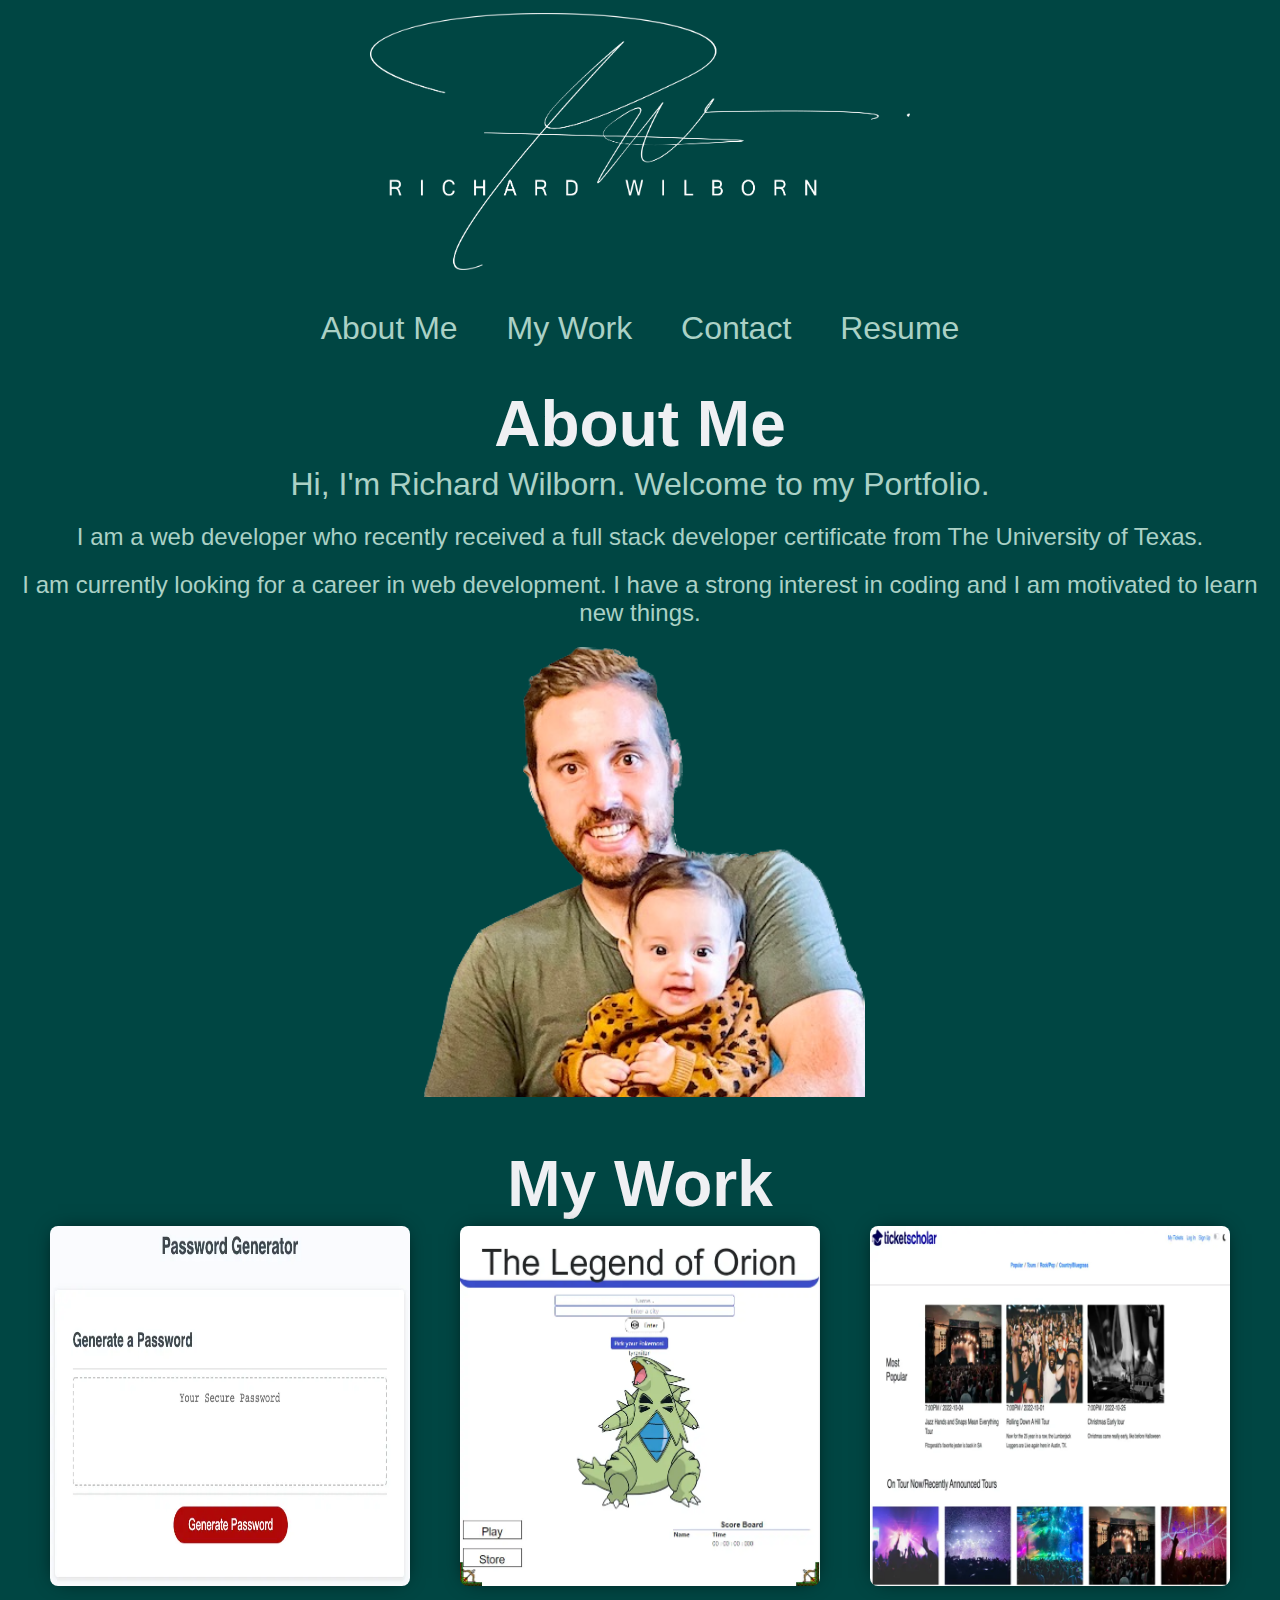
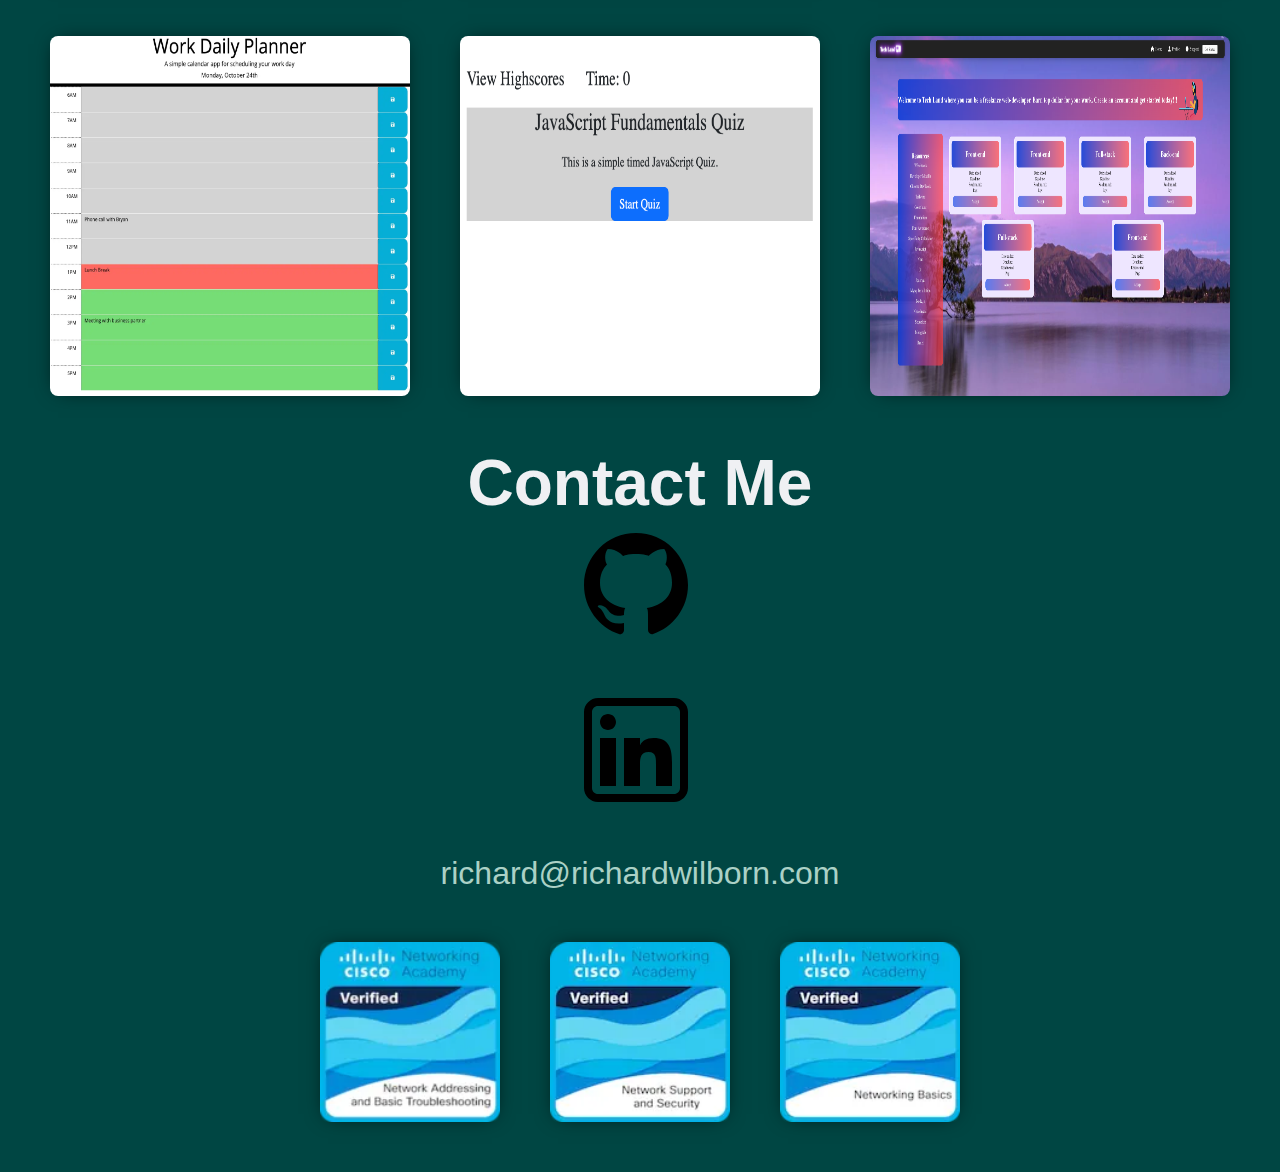
<file: index.html>
<!DOCTYPE html>
<html lang="en-US">
  <head>
    <meta charset="UTF-8">
    <meta http-equiv="X-UA-Compatible" content="IE=edge">
    <meta name="viewport" content="width=device-width, initial-scale=1.0">
    <link rel="canonical" href="https://richardwilborn.com/">
    <meta name="description" content="Richard Wilborn is a full-stack web developer based in Austin, Texas. He has experience in a variety of technologies such as HTML, CSS, JavaScript, API's, Node.js, OOP, SQL, React.">
    <meta name="keywords" content="Richard Wilborn, Austin, Texas, Full-Stack, Web Developer, Coding">
    <title>Richard Wilborn | Full-Stack Web Developer</title>
    <link rel="stylesheet" type="text/css" href="Assets/styles.css">
    <link rel="stylesheet" href="https://cdnjs.cloudflare.com/ajax/libs/font-awesome/4.7.0/css/font-awesome.min.css">
  </head>

  <body>
    <img id="logo" class="picOflogo" src="Assets/Richard_Wilborn_white.webp" alt="Richard Wilborn">
    <header>
      <div class="container container-nav">
        <nav>
          <ul>
            <li><a href="#aboutme">About Me</a></li>
            <li><a href="#mywork">My Work</a></li>
            <li><a href="#contact">Contact</a></li>
            <li><a href="resume.html">Resume</a></li>
          </ul>
        </nav>
      </div>
    </header>

    <section id="aboutme"><h1>About Me</h1>
      <p>Hi, I'm Richard Wilborn. Welcome to my Portfolio.</p>
      <p2>I am a web developer who recently received a full stack developer certificate from The University of Texas.</p2> 
      <p2>I am currently looking for a career in web development. I have a strong interest in coding and I am motivated to learn new things.</p2>
      <img id="profilePic" class="picOfme" src="Assets/IMG_0575.png" alt="Headshot of Richard Wilborn">
    </section>


    
    <section id="mywork"><h1>My Work</h1>
      <div class="cards">
        <div class="project1"><a href="https://richardwilborn.github.io/password-generator-tool/" target="_blank"><img id="passwordGenerator" class="picOfpasswordgenerator" src="Assets/Picture_of_Password-Generator-Tool.webp" alt="Password Generator"></a>
        </div>
        <div class="project2"><a href="https://josuepaniagua.github.io/Orion" target="_blank"><img id="orion" class="picOforion" src="Assets/Picture_of_Orion-Application.webp" alt="Orion Application"></a>
        </div>
        <div class="project3"><a href="https://whispering-cove-28179.herokuapp.com/" target="_blank"><img id="ticketScholar" class="picOfticketscholar" src="Assets/Picture_of_Ticket-Scholar.webp" alt="Ticket Scholar Application"></a>
        </div>
        <div class="project4"><a href="https://richardwilborn.github.io/Work-Daily-Planner/" target="_blank"><img id="workDailyplanner" class="picOfworkdailyplanner" src="Assets/Picture_of_Workday_Planner.webp" alt="Work Daily Planner"></a>
        </div>
        <div class="project5"><a href="https://richardwilborn.github.io/JavaScript-Fundamentals-Quiz/" target="_blank"><img id="javascriptFundamentalsquiz" class="picOfjavascriptfundamentalsquiz" src="Assets/Picture_of_JavaScript_Fundamentals_Quiz.png" alt="Javascript Fundamentals Quiz"></a>
        </div>
        <div class="project6"><a href="https://safe-earth-46803.herokuapp.com/" target="_blank"><img id="techLand" class="picOftechland" src="Assets/Picture_of_TechLand.png" alt="Tech Land"></a>
        </div>
      </div>
    </section>
    
    <section id="contact">
      <h1>Contact Me</h1>
      <a href="https://www.github.com/richardwilborn" rel="noopener noreferrer"><img id="githubLogo" class="picOfgithublogo" alt="GitHub Profile" src="[data-uri]"></a>&nbsp;
      <a href="https://www.linkedin.com/in/RichardDWilborn" rel="noopener noreferrer"><img id="linkedinLogo" class="picOflinkedinlogo" alt="LinkedIn Profile" src="[data-uri]"></a>&nbsp;
      <a href="mailto:richard@richardwilborn.com">richard@richardwilborn.com</a>
    </section>

    <section id="mybadges">
      <div class="badges">
        <div class="badge1"><a href="https://www.credly.com/badges/e1167857-6368-42ef-92bb-359ebc844629/public_url" target="_blank"><img id="networkAdressingandbasictroubleshooting" class="picOfnetworkaddressingandbasictroubleshooting" src="Assets/network_addressing_and_basic-troubleshooting.webp" alt="Cisco Network Addressing and Basic Troubleshooting Badge"></a>
        </div>
        <div class="badge2"><a href="https://www.credly.com/badges/5c11cc0e-b530-4ec0-8672-5d9e367213d8/public_url" target="_blank"><img id="netowokSupportandsecurity" class="picOfnetworksupportandsecurity" src="Assets/network_support_and_security.webp" alt="Cisco Network Support and Security Badge"></a>
        </div>
        <div class="badge3"><a href="https://www.credly.com/badges/d4b69dcb-dd25-407d-afd2-be6772bf544b/public_url" target="_blank"><img id="networkingBasics" class="picOfnetworkingbasics" src="Assets/networking_basics.webp" alt="Cisco Networking Basics Badge"></a>
        </div>
      </div>
    </section>

  </body>
</html>
</file>
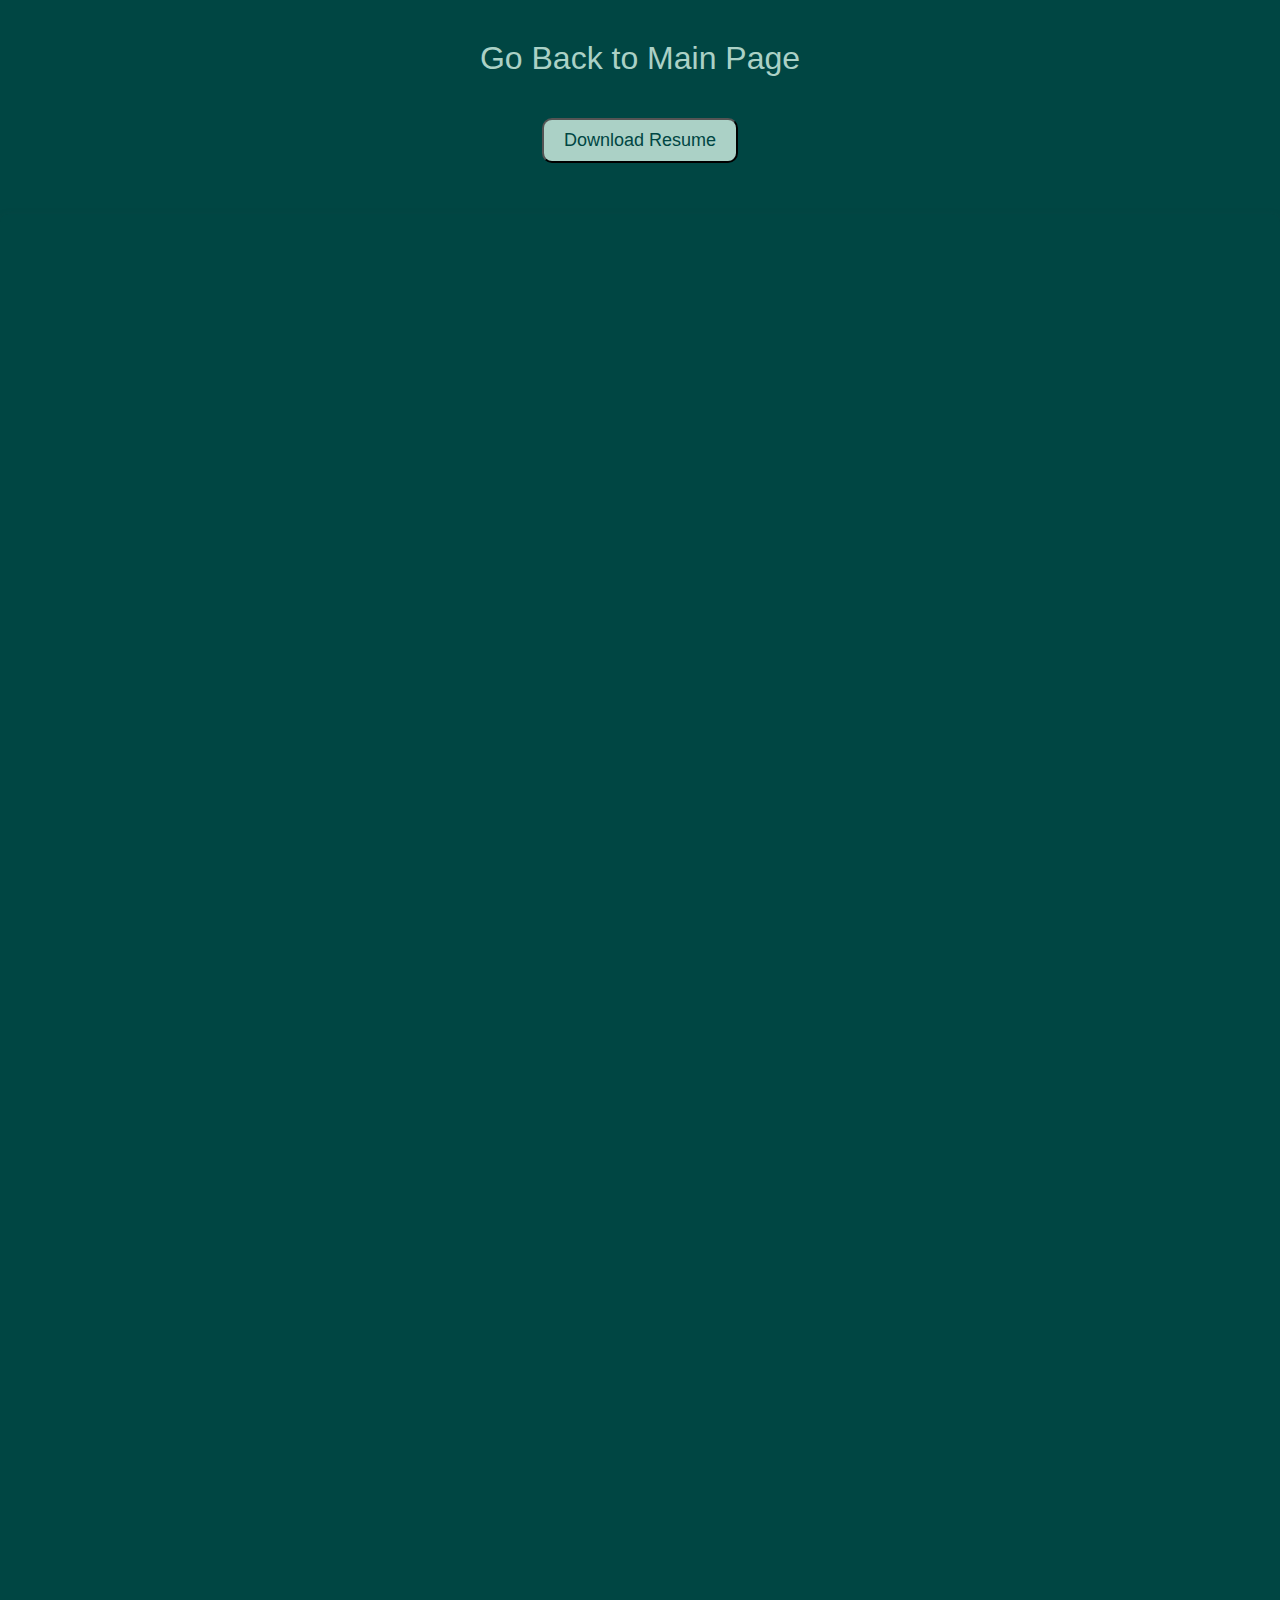
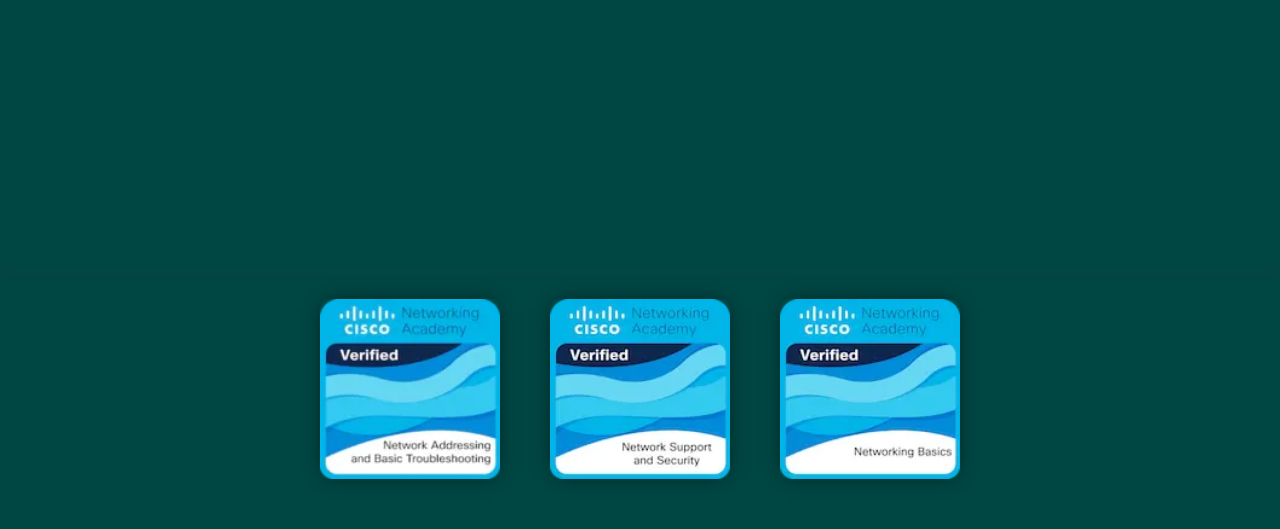
<file: resume.html>
<!DOCTYPE html>
<html lang="en-US">
  <head>
    <meta charset="UTF-8">
    <meta http-equiv="X-UA-Compatible" content="IE=edge"/>
    <meta name="viewport" content="width=device-width, initial-scale=1.0">
    <meta name="description" content="Richard Wilborn is a full-stack web developer based in Austin, Texas. He has experience in a variety of technologies such as HTML, CSS, JavaScript, API's, Node.js, OOP, SQL, React.">
    <meta name="keywords" content="Richard Wilborn, Austin, Texas, Full-Stack, Web Developer, Coding, Resume">
    <title>Richard Wilborn | Resume</title>
    <link rel="stylesheet" type="text/css" href="Assets/styles.css">
    <link rel="stylesheet" href="https://cdnjs.cloudflare.com/ajax/libs/font-awesome/4.7.0/css/font-awesome.min.css">
    <link rel="stylesheet" href="https://maxst.icons8.com/vue-static/landings/line-awesome/font-awesome-line-awesome/css/all.min.css">
  </head>

  <body>
    <header>
      <div class="container container-nav">
        <nav>
          <ul>
            <li><a href="./">Go Back to Main Page</a></li>
          </ul>
        </nav>
      </div>
    </header>

    <div style="text-align: center;">
      <button id="download-button" style="font-size: 18px; font-family: Arial, Arial, Helvetica, sans-serif; color: #004643; background-color: #ABD1C6; padding: 10px 20px; border-radius: 10px;">Download Resume</button>
    </div>

    <div style="position: relative; width: 100%; height: 0; padding-top: 129.4118%;
 padding-bottom: 0; box-shadow: 0 2px 8px 0 rgba(63,69,81,0.16); margin-top: 1.6em; margin-bottom: 0.9em; overflow: hidden;
 border-radius: 8px; will-change: transform;">
  <iframe loading="lazy" style="position: absolute; width: 100%; height: 100%; top: 0; left: 0; border: none; padding: 0;margin: 0;"
    src="https:&#x2F;&#x2F;www.canva.com&#x2F;design&#x2F;DAFQLPBLHIY&#x2F;view?embed" allowfullscreen="allowfullscreen" allow="fullscreen">
  </iframe>
</div>
<a href="https:&#x2F;&#x2F;www.canva.com&#x2F;design&#x2F;DAFQLPBLHIY&#x2F;view?utm_content=DAFQLPBLHIY&amp;utm_campaign=designshare&amp;utm_medium=embeds&amp;utm_source=link" target="_blank" rel="noopener">
    <script src="scripts.js"></script>
</a>
<section id="mybadges">
  <div class="badges">
    <div class="badge1"><a href="https://www.credly.com/badges/e1167857-6368-42ef-92bb-359ebc844629/public_url" target="_blank"><img id="networkAdressingandbasictroubleshooting" class="picOfnetworkaddressingandbasictroubleshooting" src="Assets/network_addressing_and_basic-troubleshooting.webp" alt="Cisco Network Addressing and Basic Troubleshooting Badge"></a>
    </div>
    <div class="badge2"><a href="https://www.credly.com/badges/5c11cc0e-b530-4ec0-8672-5d9e367213d8/public_url" target="_blank"><img id="netowokSupportandsecurity" class="picOfnetworksupportandsecurity" src="Assets/network_support_and_security.webp" alt="Cisco Network Support and Security Badge"></a>
    </div>
    <div class="badge3"><a href="https://www.credly.com/badges/d4b69dcb-dd25-407d-afd2-be6772bf544b/public_url" target="_blank"><img id="networkingBasics" class="picOfnetworkingbasics" src="Assets/networking_basics.webp" alt="Cisco Networking Basics Badge"></a>
    </div>
  </div>
</section>
  </body>
</html>
</file>
<file: Assets/styles.css>
html {
  font-size: 32px;
}

body {
  background-color: #004643;
  color: #eff0f3;
}

*{
  margin: 0;
  padding: 0;
  box-sizing: border-box;
  font-family: Arial, Helvetica, sans-serif;
}

/* Header */
header {
  display: flex;
  justify-content: center;
  align-items: center;
  padding: 20px 20px;
}

.container {
  width: 90%;
  max-width: auto;
  margin: 0 auto;
}

.container nav {
  display: flex;
  align-items: center;
  justify-content: center;
}

header li {
  list-style: none;
  display: inline-block;
  padding: 20px;
}

header a {
  text-decoration: none;
  color: #eff0f3;
  transition: all 0.3s ease 0s;
}

header a:hover {
  color: #F9BC60;
}

/* Links */
a:link {
  color: #ABD1C6;
  background-color: transparent;
  text-decoration: none;
}

a:visited {
  color: tan;
  background-color: transparent;
  text-decoration: none;
}

a:hover {
  color: #F9BC60;
  background-color: transparent;
  text-decoration: underline;
}

/*body*/
section {
  display: flex;
  justify-content: center;
  align-items: center;
  flex-direction: column;
  padding-bottom: 50px;
}

.picOflogo {
  padding-top: 10pt;
  height: 30vh;
  width: 60vh;
  display: block;
  margin-left: auto;
  margin-right: auto;
}

img {
  max-width: 100%;
  display: block;
}

.picOfme {
  height: 50vh;
  width: 50vh;
}
 
.cards {
  display: grid;
  grid-template-columns: repeat(3, 1fr);
  grid-template-rows: repeat(2, 1fr);
  column-gap: 50px;
  row-gap: 50px;
  text-align: center;
  }

.cards a:hover {
  box-shadow: inset 200px 0 0 0 #F9BC60;
  color: white;
}

.project1 { grid-area: 1 / 1 / 2 / 2; }
.project2 { grid-area: 1 / 2 / 2 / 3; }
.project3 { grid-area: 1 / 3 / 2 / 4; }
.project4 { grid-area: 2 / 1 / 3 / 2; }
.project5 { grid-area: 2 / 2 / 3 / 3; }
.project6 { grid-area: 2 / 3 / 3 / 4; }

.picOfpasswordgenerator, .picOforion, .picOfticketscholar, .picOfworkdailyplanner, .picOfjavascriptfundamentalsquiz, .picOftechland {
  height: 40vh;
  width: 40vh;
  box-shadow: 0px 0px 20px -8px black;
  border-radius: 8px;
  }
  
.picOfpasswordgenerator:hover, .picOforion:hover, .picOfticketscholar:hover, .picOfworkdailyplanner:hover, .picOfjavascriptfundamentalsquiz:hover, .picOftechland:hover {
  transform: scale(1.1);
}

.picOfgithublogo:hover, .picOflinkedinlogo:hover {
  transform: scale(1.1);
}

.badges {
  display: grid;
  grid-template-columns: repeat(3, 1fr);
  grid-template-rows: 1fr;
  column-gap: 50px;
  row-gap: 0px;
  text-align: center;
  }

.badges a:hover {
  box-shadow: inset 200px 0 0 0 #F9BC60;
  color: white;
}

.picOfnetworkaddressingandbasictroubleshooting, .picOfnetworksupportandsecurity, .picOfnetworkingbasics {
  height: 20vh;
  width: 20vh;
  box-shadow: 0px 0px 20px -8px black;
  border-radius: 8px;
  }
  
.picOfnetworkaddressingandbasictroubleshooting:hover, .picOfnetworksupportandsecurity:hover, .picOfnetworkingbasics:hover {
  transform: scale(1.1);
}

h1 {
  color: #eff0f3;
  display: flex;
  justify-content: center;
  align-items: center;
  flex-direction: column;
  padding-bottom: 5px;
}

p {
  color: #ABD1C6;
  padding-bottom: 20px;
  padding-left: 20px;
  padding-right: 20px;
  text-align: center;
}

p2 {
  color: #ABD1C6;
  padding-bottom: 20px;
  padding-left: 20px;
  padding-right: 20px;
  text-align: center;
  font-size: 24px;
}

/* On screens that are 600px wide or less, make the nav links and the 
"mywork" cards stack on top of each other instead of next to each other */
@media (max-width: 640px) {
  .container {
    text-align: center;
  }

  .container-nav {
    flex-direction: column;
  }

  nav ul {
    flex-direction: column;
  }

  nav li {
    margin: 0.8em 0;
  }
}

@media screen and (max-width: 600px) {
  .cards {
    display: grid;
    grid-template-columns: 1fr;
    grid-template-rows: repeat(6, 1fr);
    column-gap: 0px;
    row-gap: 50px;
    text-align: center;
  }
}
@media screen and (max-width: 600px) {
  .project1 { grid-area: 1 / 1 / 2 / 2; }
  .project2 { grid-area: 2 / 1 / 3 / 2; }
  .project3 { grid-area: 3 / 1 / 4 / 2; }
  .project4 { grid-area: 4 / 1 / 5 / 2; }
  .project5 { grid-area: 5 / 1 / 6 / 2; }
  .project6 { grid-area: 6 / 1 / 7 / 2; }
}
</file>
